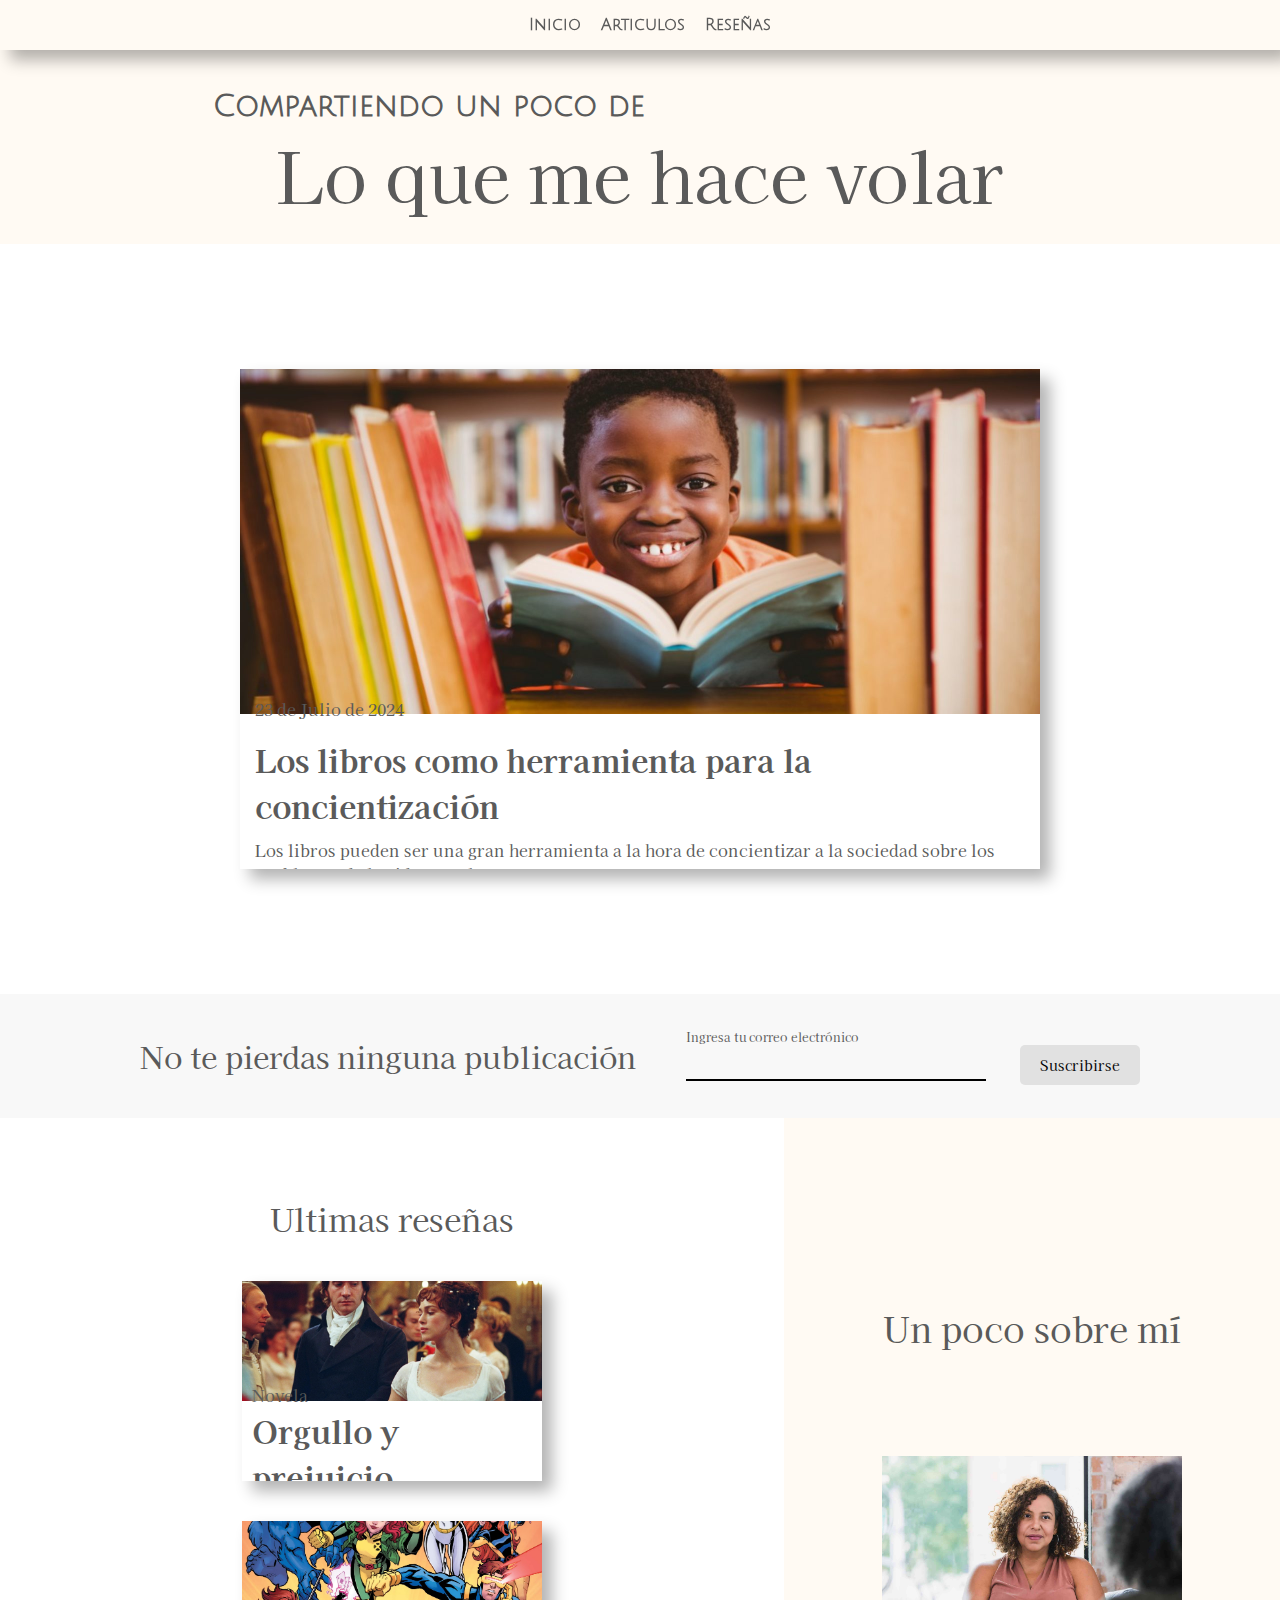
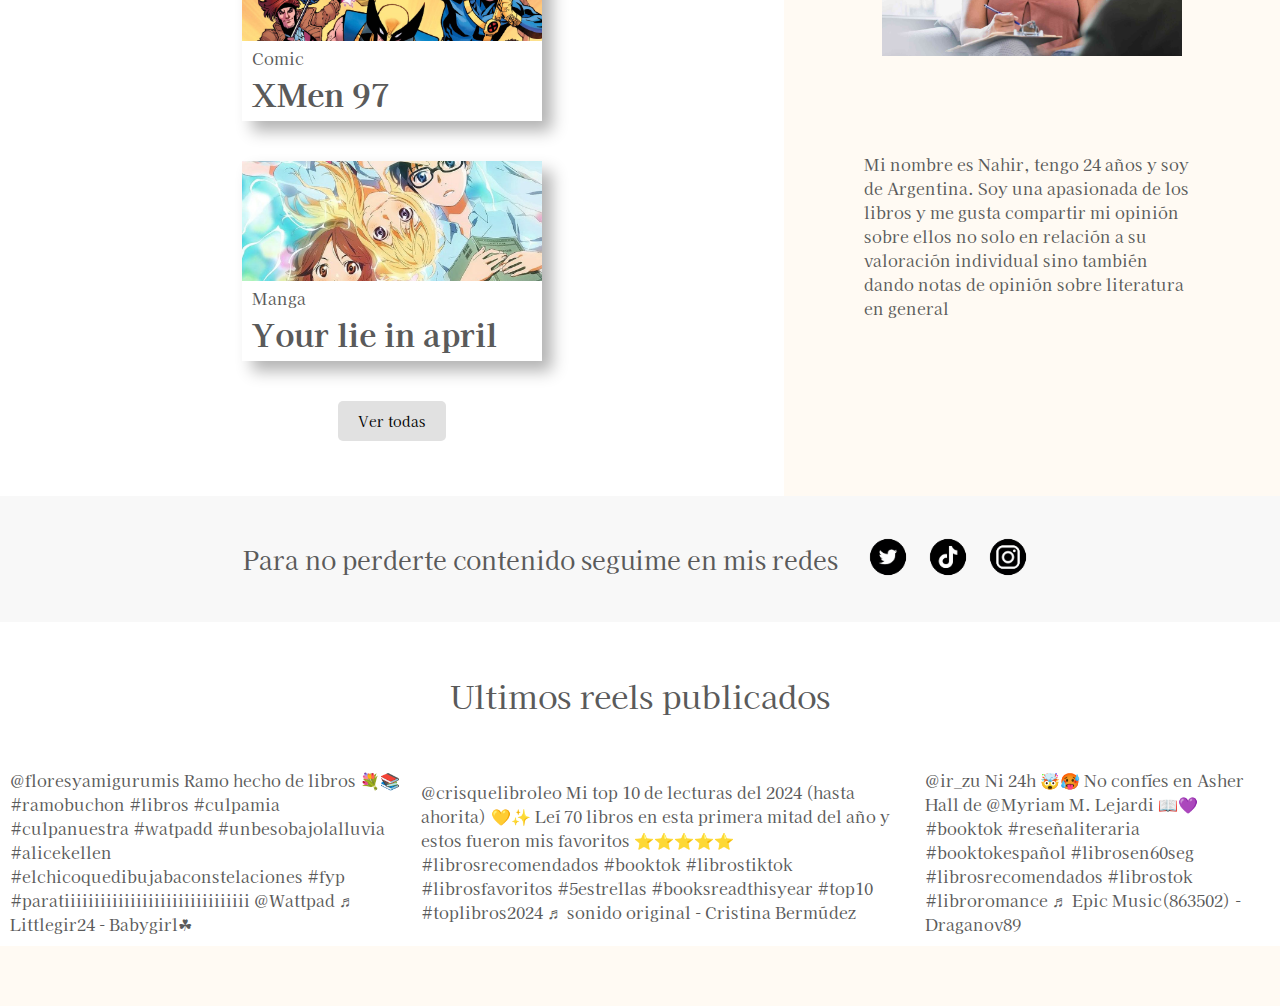
<file: index.html>
<!DOCTYPE html>
<html>
<head>
    <meta charset="UTF-8" />
    <title>Blog personal</title>
    <link rel="preconnect" href="https://fonts.googleapis.com">
    <link rel="preconnect" href="https://fonts.gstatic.com" crossorigin>
    <link href="https://fonts.googleapis.com/css2?family=Julius+Sans+One&family=Kaisei+HarunoUmi&display=swap" rel="stylesheet">
    <link rel="stylesheet" href="styles.css">
    <link rel="icon" href="img/windblume-spoilers-same-author-for-several-book-collections-v0-tecsvm20pama1.webp" type="image/x-icon">
</head>
<body>
    <header>
        <nav>
            <ul>
                <li><a href="index.html"> Inicio </a></li>
                <li><a href="articulos.html">Articulos</a></li>
                <li><a href="resenias.html">Reseñas</a></li>
            </ul>
        </nav>
        <p>Compartiendo un poco de</p>
        <div id="titulo_inicial">
            <h1>Lo que me hace volar</h1>
        </div>
        
    </header>
    <article class="fijada">
        <div class="tarjeta_contenedora">
                    <img src="img/niniosleyendo.jpg">
                    <div class="contenido">
                        <p>23 de Julio de 2024</p>
                        <h1>Los libros como herramienta para la concientización</h1>
                        <p>Los libros pueden ser una gran herramienta a la hora de concientizar a la sociedad sobre los problemas de la vida actual.</p>
                    </div>
            </div>
        </div>
    </article>
    <div id="suscripcion">
        <h1>No te pierdas ninguna publicación</h1>
        <div>
        <p>Ingresa tu correo electrónico</p>
        <input type="email" id="emailInput" placeholder="" required>
        <button id="openModalButton">Suscribirse</button>
        </div>

        <div id="modalOverlay" class="modal-overlay"></div>

        <!-- Ventana emergente -->
        <div id="modal" class="modal">
            <h2>Gracias por suscribirte!</h2>
            <p>Recibirás un correo cuando se suba nuevo contenido al blog.</p>
            <button id="closeModalButton" class="close-modal">Cerrar</button>
        </div>

    </div>
    <article id="segundobloque">
        <div id="ultimas_reseñas">
            <h1 class="tituloprincipal">Ultimas reseñas</h1>
            <div class="tarjeta_mini">
                <img src="img/orgyprej.jpg">
                <div class="contenido">
                    <p>Novela</p>
                    <h1>Orgullo y prejuicio</h1>
                </div>
            </div>
            <div class="tarjeta_mini">
                <img src="img/xmen97.jpg">
                <div class="contenido">
                    <p>Comic</p>
                    <h1>XMen 97</h1>
                </div>
            </div>
            <div class="tarjeta_mini">
                <img src="img/yourlieinapril.jpg">
                <div class="contenido">
                    <p>Manga</p>
                    <h1>Your lie in april</h1>
                </div>
            </div>
            <button id="boton_resenias">Ver todas</button>
        </div>
        <div id="sobre_mi">
            <h1>Un poco sobre mí</h1>
            <img src="img/mujer.jpg">
            <p>Mi nombre es Nahir, tengo 24 años y soy de Argentina. Soy una apasionada de los libros y me gusta compartir mi opinión sobre ellos no solo en relación a su valoración individual sino también dando notas de opinión sobre literatura en general</p>
        </div>
    </article>

    <div id="redes">
        <p>Para no perderte contenido seguime en mis redes</p>
        <a href="https://x.com/elonmusk?ref_src=twsrc%5Egoogle%7Ctwcamp%5Eserp%7Ctwgr%5Eauthor">
            <img class="iconoredsocial" src="img/twitter.png">
        </a>
        <a href="https://www.tiktok.com/@soyjoseabad?lang=es">
            <img class="iconoredsocial" src="img/tiktok.png">
        </a>
        <a href="https://www.instagram.com/dimeunlibro/?hl=es">
            <img class="iconoredsocial" src="img/insta.png"> 
        </a>
    </div>

    <article id="tercerbloque">
        <h1>Ultimos reels publicados</h1>
        <div id="tiktoks">
            <blockquote class="tiktok-embed" cite="https://www.tiktok.com/@floresyamigurumis/video/7372436851749047558" data-video-id="7372436851749047558" style="max-width: 605px;min-width: 325px;" > <section> <a target="_blank" title="@floresyamigurumis" href="https://www.tiktok.com/@floresyamigurumis?refer=embed">@floresyamigurumis</a> Ramo hecho de libros 💐📚<a title="ramobuchon" target="_blank" href="https://www.tiktok.com/tag/ramobuchon?refer=embed">#ramobuchon</a> <a title="libros" target="_blank" href="https://www.tiktok.com/tag/libros?refer=embed">#libros</a> <a title="culpamia" target="_blank" href="https://www.tiktok.com/tag/culpamia?refer=embed">#culpamia</a> <a title="culpanuestra" target="_blank" href="https://www.tiktok.com/tag/culpanuestra?refer=embed">#culpanuestra</a> <a title="watpadd" target="_blank" href="https://www.tiktok.com/tag/watpadd?refer=embed">#watpadd</a> <a title="unbesobajolalluvia" target="_blank" href="https://www.tiktok.com/tag/unbesobajolalluvia?refer=embed">#unbesobajolalluvia</a> <a title="alicekellen" target="_blank" href="https://www.tiktok.com/tag/alicekellen?refer=embed">#alicekellen</a> <a title="elchicoquedibujabaconstelaciones" target="_blank" href="https://www.tiktok.com/tag/elchicoquedibujabaconstelaciones?refer=embed">#elchicoquedibujabaconstelaciones</a>  <a title="fyp" target="_blank" href="https://www.tiktok.com/tag/fyp?refer=embed">#fyp</a> <a title="paratiiiiiiiiiiiiiiiiiiiiiiiiiiiiiii" target="_blank" href="https://www.tiktok.com/tag/paratiiiiiiiiiiiiiiiiiiiiiiiiiiiiiii?refer=embed">#paratiiiiiiiiiiiiiiiiiiiiiiiiiiiiiii</a> @Wattpad <a target="_blank" title="♬ Littlegir24 - Babygirl☘" href="https://www.tiktok.com/music/Littlegir24-7076946686274243333?refer=embed">♬ Littlegir24 - Babygirl☘</a> </section> </blockquote> <script async src="https://www.tiktok.com/embed.js"></script>
            <blockquote class="tiktok-embed" cite="https://www.tiktok.com/@crisquelibroleo/video/7387050154500705541" data-video-id="7387050154500705541" style="max-width: 605px;min-width: 325px;" > <section> <a target="_blank" title="@crisquelibroleo" href="https://www.tiktok.com/@crisquelibroleo?refer=embed">@crisquelibroleo</a> Mi top 10 de lecturas del 2024 (hasta ahorita) 💛✨ Leí 70 libros en esta primera mitad del año y estos fueron mis favoritos ⭐️⭐️⭐️⭐️⭐️ <a title="librosrecomendados" target="_blank" href="https://www.tiktok.com/tag/librosrecomendados?refer=embed">#librosrecomendados</a> <a title="booktok" target="_blank" href="https://www.tiktok.com/tag/booktok?refer=embed">#booktok</a> <a title="librostiktok" target="_blank" href="https://www.tiktok.com/tag/librostiktok?refer=embed">#librostiktok</a> <a title="librosfavoritos" target="_blank" href="https://www.tiktok.com/tag/librosfavoritos?refer=embed">#librosfavoritos</a> <a title="5estrellas" target="_blank" href="https://www.tiktok.com/tag/5estrellas?refer=embed">#5estrellas</a> <a title="booksreadthisyear" target="_blank" href="https://www.tiktok.com/tag/booksreadthisyear?refer=embed">#booksreadthisyear</a> <a title="top10" target="_blank" href="https://www.tiktok.com/tag/top10?refer=embed">#top10</a> <a title="toplibros2024" target="_blank" href="https://www.tiktok.com/tag/toplibros2024?refer=embed">#toplibros2024</a> <a target="_blank" title="♬ sonido original - Cristina Bermúdez" href="https://www.tiktok.com/music/sonido-original-7387050190003636997?refer=embed">♬ sonido original - Cristina Bermúdez</a> </section> </blockquote> <script async src="https://www.tiktok.com/embed.js"></script>
            <blockquote class="tiktok-embed" cite="https://www.tiktok.com/@ir_zu/video/7376284431377534241" data-video-id="7376284431377534241" style="max-width: 605px;min-width: 325px;" > <section> <a target="_blank" title="@ir_zu" href="https://www.tiktok.com/@ir_zu?refer=embed">@ir_zu</a> Ni 24h 🤯🥵 No confíes en Asher Hall de @Myriam M. Lejardi 📖💜 <a title="booktok" target="_blank" href="https://www.tiktok.com/tag/booktok?refer=embed">#booktok</a> <a title="reseñaliteraria" target="_blank" href="https://www.tiktok.com/tag/rese%C3%B1aliteraria?refer=embed">#reseñaliteraria</a> <a title="booktokespañol" target="_blank" href="https://www.tiktok.com/tag/booktokespa%C3%B1ol?refer=embed">#booktokespañol</a> <a title="librosen60seg" target="_blank" href="https://www.tiktok.com/tag/librosen60seg?refer=embed">#librosen60seg</a> <a title="librosrecomendados" target="_blank" href="https://www.tiktok.com/tag/librosrecomendados?refer=embed">#librosrecomendados</a> <a title="librostok" target="_blank" href="https://www.tiktok.com/tag/librostok?refer=embed">#librostok</a> <a title="libroromance" target="_blank" href="https://www.tiktok.com/tag/libroromance?refer=embed">#libroromance</a> <a target="_blank" title="♬ Epic Music(863502) - Draganov89" href="https://www.tiktok.com/music/Epic-Music-863502-6873501791145691137?refer=embed">♬ Epic Music(863502) - Draganov89</a> </section> </blockquote> <script async src="https://www.tiktok.com/embed.js"></script>
        </div>
    </article>

    <footer>

    </footer>
    <script src="redireccionamiento.js"></script>
    <script src="suscripcion.js"></script>
</body>
</html>
</file>
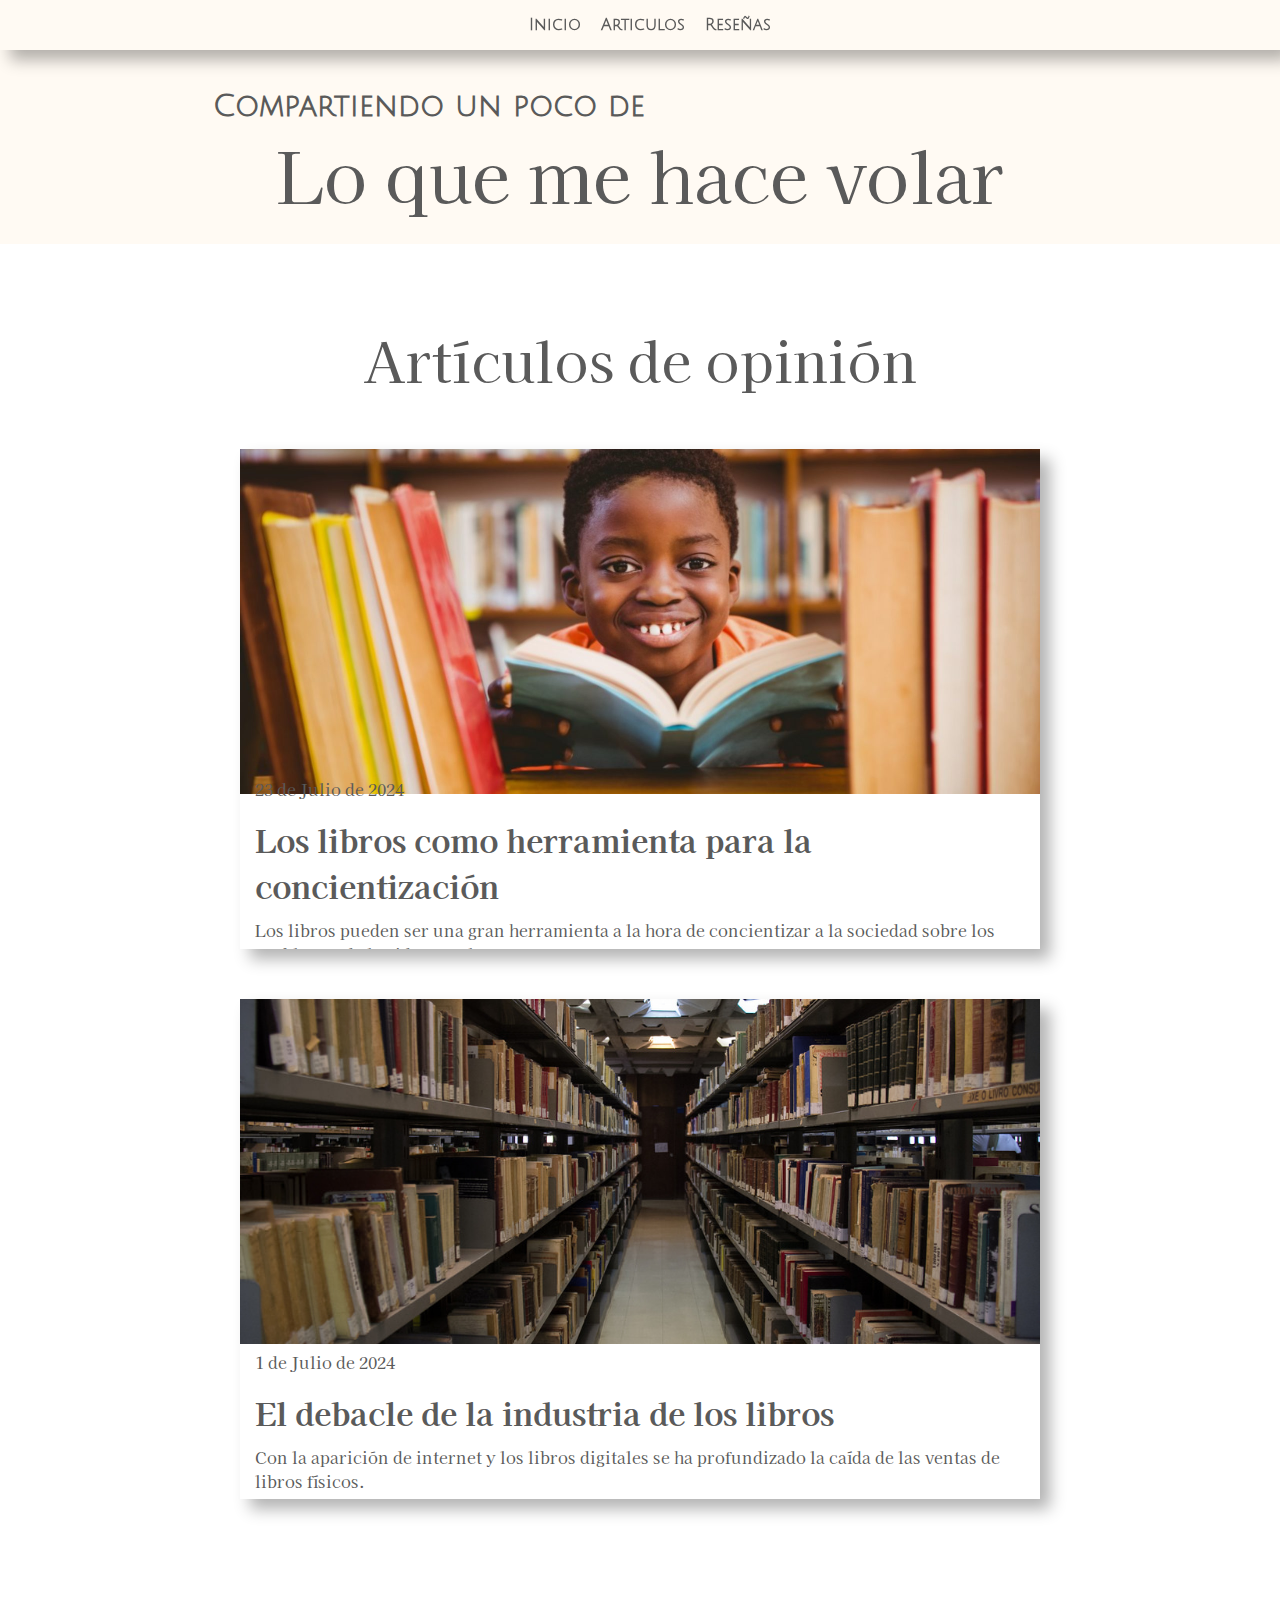
<file: articulos.html>
<!DOCTYPE html>
<html>
<head>
    <meta charset="UTF-8" />
    <title>Blog personal</title>
    <link rel="preconnect" href="https://fonts.googleapis.com">
    <link rel="preconnect" href="https://fonts.gstatic.com" crossorigin>
    <link href="https://fonts.googleapis.com/css2?family=Julius+Sans+One&family=Kaisei+HarunoUmi&display=swap" rel="stylesheet">
    <link rel="stylesheet" href="styles.css">
    <link rel="icon" href="img/windblume-spoilers-same-author-for-several-book-collections-v0-tecsvm20pama1.webp" type="image/x-icon">
</head>
<body>
    <header>
        <nav>
            <ul>
                <li><a href="index.html"> Inicio </a></li>
                <li><a href="articulos.html">Articulos</a></li>
                <li><a href="resenias.html">Reseñas</a></li>
            </ul>
        </nav>
        <p>Compartiendo un poco de</p>
        <div id="titulo_inicial">
            <h1>Lo que me hace volar</h1>
        </div>
        
    </header>
    <article id="listaarticulos">
        <div class="fijada_opinion">
            <h1 class="tituloprincipal">Artículos de opinión</h1>
            <div class="tarjeta_contenedora">
                <img src="img/niniosleyendo.jpg">
                <div class="contenido">
                    <p>23 de Julio de 2024</p>
                    <h1>Los libros como herramienta para la concientización</h1>
                    <p>Los libros pueden ser una gran herramienta a la hora de concientizar a la sociedad sobre los problemas de la vida actual.</p>
                </div>
            </div>
        <div class="tarjeta_contenedora">
            <img src="img/industriacayendo.jpg">
            <div class="contenido">
                <p>1 de Julio de 2024</p>
                <h1>El debacle de la industria de los libros</h1>
                <p>Con la aparición de internet y los libros digitales se ha profundizado la caída de las ventas de libros físicos.</p>
            </div>
        </div>
        </div>
    </article>

    <footer>

    </footer>
</body>
</html>
</file>
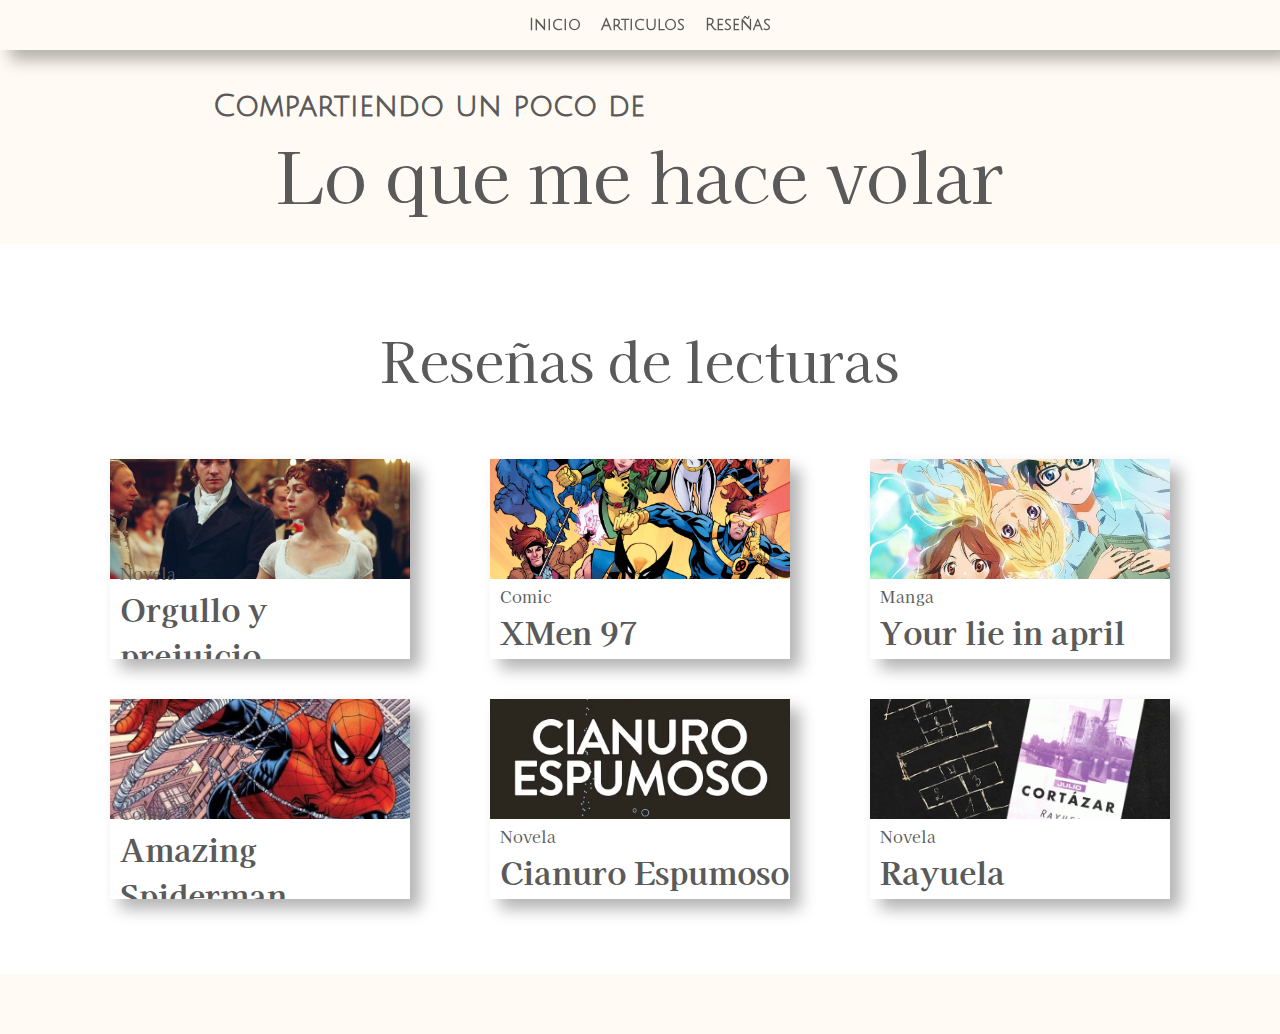
<file: resenias.html>
<!DOCTYPE html>
<html>
<head>
    <meta charset="UTF-8" />
    <title>Blog personal</title>
    <link rel="preconnect" href="https://fonts.googleapis.com">
    <link rel="preconnect" href="https://fonts.gstatic.com" crossorigin>
    <link href="https://fonts.googleapis.com/css2?family=Julius+Sans+One&family=Kaisei+HarunoUmi&display=swap" rel="stylesheet">
    <link rel="stylesheet" href="styles.css">
    <link rel="icon" href="img/windblume-spoilers-same-author-for-several-book-collections-v0-tecsvm20pama1.webp" type="image/x-icon">
</head>
<body>
    <header>
        <nav>
            <ul>
                <li><a href="index.html"> Inicio </a></li>
                <li><a href="articulos.html">Articulos</a></li>
                <li><a href="resenias.html">Reseñas</a></li>
            </ul>
        </nav>
        <p>Compartiendo un poco de</p>
        <div id="titulo_inicial">
            <h1>Lo que me hace volar</h1>
        </div>
        
    </header>
    <article id="listaarticulos">
        <h1 class="tituloprincipal">Reseñas de lecturas</h1>
        <div class="fijada_acumulados">
            <div class="tarjeta_mini">
                <img src="img/orgyprej.jpg">
                <div class="contenido">
                    <p>Novela</p>
                    <h1>Orgullo y prejuicio</h1>
                </div>
            </div>
            <div class="tarjeta_mini">
                <img src="img/xmen97.jpg">
                <div class="contenido">
                    <p>Comic</p>
                    <h1>XMen 97</h1>
                </div>
            </div>
            <div class="tarjeta_mini">
                <img src="img/yourlieinapril.jpg">
                <div class="contenido">
                    <p>Manga</p>
                    <h1>Your lie in april</h1>
                </div>
            </div>
            <div class="tarjeta_mini">
                <img src="img/spiderman.jpg">
                <div class="contenido">
                    <p>Comic</p>
                    <h1>Amazing Spiderman</h1>
                </div>
            </div>
            <div class="tarjeta_mini">
                <img src="img/cianuroespumoso.webp">
                <div class="contenido">
                    <p>Novela</p>
                    <h1>Cianuro Espumoso</h1>
                </div>
            </div>
            <div class="tarjeta_mini">
                <img src="img/rayuela.jpg">
                <div class="contenido">
                    <p>Novela</p>
                    <h1>Rayuela</h1>
                </div>
            </div>
        </div>
        </div>
    </article>

    <footer>

    </footer>
</body>
</html>
</file>
<file: styles.css>
body{ /*Caracteristicas generales*/
  font-family: "Kaisei HarunoUmi", serif;
  font-weight: 100;
  font-style: normal;
  color: #5A5A5A;
  margin:0;
  width: 100%;
  background-color: #FFFFFF;
}

/*Desde aca todo lo que incluye la cabecera*/

header{ 
    display: flex;
    flex-direction: column;
    background-color: #FFFAF3;
    
    padding: 30px;
    padding-bottom: 20px;
}

header p{
    padding-top: 30px;
    font-family: "Julius Sans One", sans-serif;
    font-size: 30px;
    margin-left: 15%;
    margin-bottom: 0;
    font-weight: 600;
    
}

#titulo_inicial{
    margin-top: 0;
    padding-top: 0;
    align-items: center;
    display: flex;
    justify-content: center;
    font-size: 30px;
}

#titulo_inicial h1{
    margin-top: 0;
    align-items: center;
    display: flex;
    justify-content: center;
    font-size: 70px;
    font-weight: 100;
    margin-bottom: 0;
}

header nav{
    font-family: "Julius Sans One", sans-serif;
    font-weight: 600;
    padding: 0;
    margin: 0;
    box-shadow: 10px 10px 15px rgba(0, 0, 0, 0.3);
    width: 100%;
    position: fixed; 
    top: 0; 
    left: 0;
    background-color: #FFFAF3; 
    z-index: 1000;
}

header nav ul{
    display: flex;
    justify-content: center;
    align-items: center;
    list-style-type: none;
}

header nav ul li{
    padding-right: 20px;
}

/*Desde aca todo el bloque del articulo fijado*/

.fijada{
    align-items: center;
    display: flex;
    justify-content: center;
    flex-direction: column;
    margin-top: 75px;
    margin-bottom: 75px;
}

.fijada_acumulados{
    align-items: center;
    display: flex;
    justify-content: center;
    flex-wrap: wrap;
}

#listaarticulos{
    margin-top: 75px;
    margin-bottom: 75px;
}

#listaarticulos .tituloprincipal{
    margin-top: 0;
    align-items: center;
    display: flex;
    justify-content: center;
    font-size: 55px;
    font-weight: 100;
    margin-bottom: 20px;
}

.tarjeta_contenedora{
    margin: 50px;
    padding: 0;
    height: 500px;
    width: 800px;
    overflow: hidden;
    box-shadow: 10px 10px 15px rgba(0, 0, 0, 0.3);
    display: flex;
    justify-content: center;
    flex-direction: column;
    
}

.tarjeta_contenedora img{
    object-fit: cover;
    width: 100%;
    height: 70%;
}

.tarjeta_contenedora .contenido{
    display: flex;
    justify-content:center;
    flex-direction: column;
    height: 30%;
    padding-bottom: 10px;
}

.tarjeta_contenedora .contenido p{
    margin: 5px;
    padding-left: 10px;
    padding-top: 5px;
}

.tarjeta_contenedora .contenido h1{
    margin-top: 10px;
    margin-bottom: 0;
    padding-left: 15px;
}

/*Desde aca el bloque de suscripcion*/

#suscripcion{
    background-color: #F8F8F8;
    align-items: center;
    display: flex;
    justify-content: center;
    padding: 20px;
}

#suscripcion h1{
    margin-right: 20px;
    font-size: 30px;
    font-weight: 100;
    padding-right: 30px;
}

#suscripcion p{
    font-size: 12px;
    margin: 0;
}

/* Estilos para el fondo oscuro */
.modal-overlay {
    display: none;
    position: fixed;
    top: 0;
    left: 0;
    width: 100%;
    height: 100%;
    background-color: rgba(0, 0, 0, 0.5); 
    z-index: 10;
}

#suscripcion input {
    border: none;
    border-bottom: 2px solid #000;
    padding: 5px 0; 
    outline: none;
    background-color: #F8F8F8;
    margin-right: 30px;
    width: 300px;
}

button {
    font-family:"Kaisei HarunoUmi", serif;
    border: none;
    background-color: #E1E1E1;
    color: rgb(0, 0, 0);
    padding: 10px 20px;
    font-size: 14px;
    cursor: pointer;
    border-radius: 5px; 
    transition: background-color 0.3s ease;
    outline: none;
}

button:active {
    background-color: #2980b9;
}

/* Estilos para la ventana emergente */
.modal {
    display: none;
    position: fixed;
    top: 50%;
    left: 50%;
    transform: translate(-50%, -50%);
    background-color: white;
    padding: 20px;
    border-radius: 8px;
    box-shadow: 0px 5px 15px rgba(0, 0, 0, 0.3);
    z-index: 11;
}

.modal p{
    padding-bottom: 30px;
}

/* Botón para cerrar la ventana */
.close-modal {
    background-color: #f44336;
    color: white;
    border: none;
    padding: 10px 20px;
    cursor: pointer;
    border-radius: 5px;
    float: right;
}

/*Desde aca el bloque de resenias e informacion personal */

#segundobloque{
    margin: 0;
    padding: 0;
    display: flex;
    align-items: center;
    justify-content: center;
}

/*ultimas resenias*/

#ultimas_reseñas{
    height: 100%;
    width: 70%;
    align-items: center;
    display: flex;
    justify-content: center;
    flex-direction: column;
}

#listaarticulos{
    height: 100%;
    width: 100%;
    align-items: center;
    display: flex;
    justify-content: center;
    flex-direction: column;
}

#ultimas_reseñas h1{
    margin-bottom: 0px;
}

#ultimas_reseñas .tituloprincipal{
    font-weight: 100;
}

.tarjeta_mini{
    padding: 0;
    margin: 0;
    height: 200px;
    width: 300px;
    overflow: hidden;
    margin: 40px;
    margin-bottom: 0px;
    box-shadow: 10px 10px 15px rgba(0, 0, 0, 0.3);
    display: flex;
    justify-content: center;
    flex-direction: column;
}

.tarjeta_mini img{
    object-fit: cover;
    height: 60%;
    width: 100%;
}

.tarjeta_mini .contenido{
    height:  40%;
    display: flex;
    justify-content: center;
    flex-direction: column;
}

.tarjeta_mini .contenido p{
    margin: 0;
    padding-left: 10px;
}

.tarjeta_mini .contenido h1{
    margin: 0;
    padding-left: 10px;
}

#boton_resenias{
    margin-top: 40px;
}
/*info personal*/

#sobre_mi{
    background-color: #FFFAF3;
    width: 30%;
    padding: 80px;
    align-items: center;
    display: flex;
    justify-content: center;
    flex-direction: column;
    
}

#sobre_mi h1{
   padding-top: 80px;
    font-size: 35px;
    font-weight: 100;
}

#sobre_mi p{
    font-size: 16px;
    font-weight: 100;
    padding-bottom: 80px;
}

#sobre_mi img{
    width: 300px;
    margin: 80px 0 80px 0;
}

/*Desde aca el bloque de redes*/
#redes{
    background-color: #F8F8F8;
    align-items: center;
    display: flex;
    justify-content: center;
    padding: 20px;
}

#redes p{
    margin-right: 20px;
    font-size: 25px;
}

.iconoredsocial{
    height: 60px;
    width: 60px;
}

a {
    text-decoration: none;
    color: inherit;
}

a:visited {
    color: inherit;
}

/*Desde aca el bloque de ultimos reels*/

#tercerbloque{
    align-items: center;
    display: flex;
    flex-direction: column;
    justify-content: center;
    margin-top: 0;
}

#tercerbloque h1{
    margin-top: 50px;
    margin-bottom: 40px;
    font-weight: 100;
    
}

#tiktoks{
    align-items: center;
    display: flex;
    justify-content: center;
}

#tiktoks .tiktok-embed {
    padding: 0;
    margin: 10px;
}

/*Todo lo relacionado al footer*/

footer{
    width: 100%;
    height: 60px;
    background-color: #FFFAF3;
}
</file>
